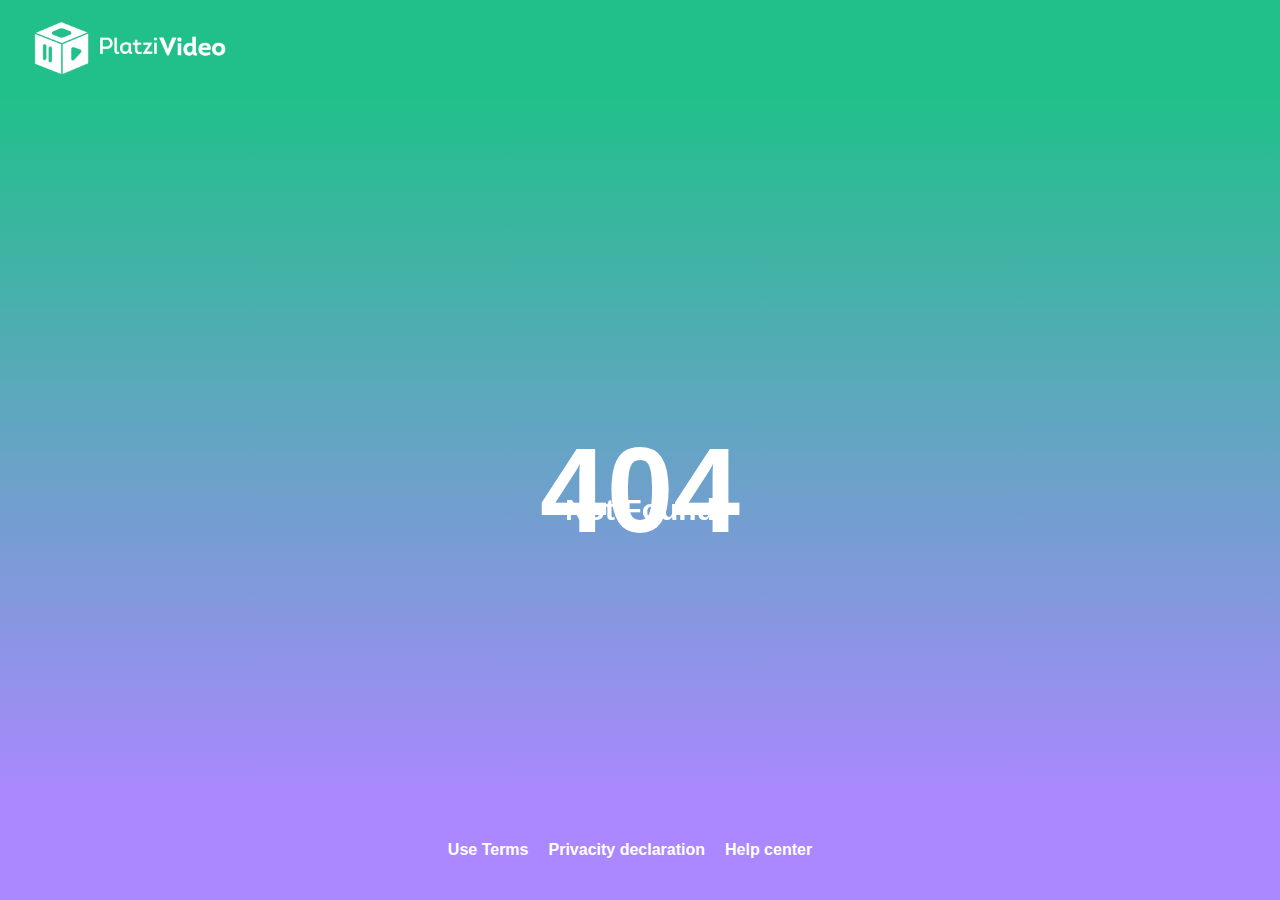
<file: Proyecto_Platzi_Video/components/error404.html>
<!DOCTYPE html>
<html lang="en">
<head>
    <meta charset="UTF-8">
    <meta name="viewport" content="width=device-width, initial-scale=1.0">
    <link rel="stylesheet" href="../styles/error404.css"/>
    <title>Error Not Found</title>
</head>
<body>
    <header class="header">
        <a href="../main.html">
            <img class="header__img" src="../assets/logo-platzi-video-BW2.png" alt="Platzi Video">
        </a>
    </header>
    <section class="error">
        <h1 class="error__title">404</h1>
        <h3 class="error__sibtitle">Not Found</h3>
    </section>
    <footer class="footer">
        <a href="/">Use Terms</a>
        <a href="/">Privacity declaration</a>
        <a href="/">Help center</a>
      </footer>
</body>
</html>
</file>
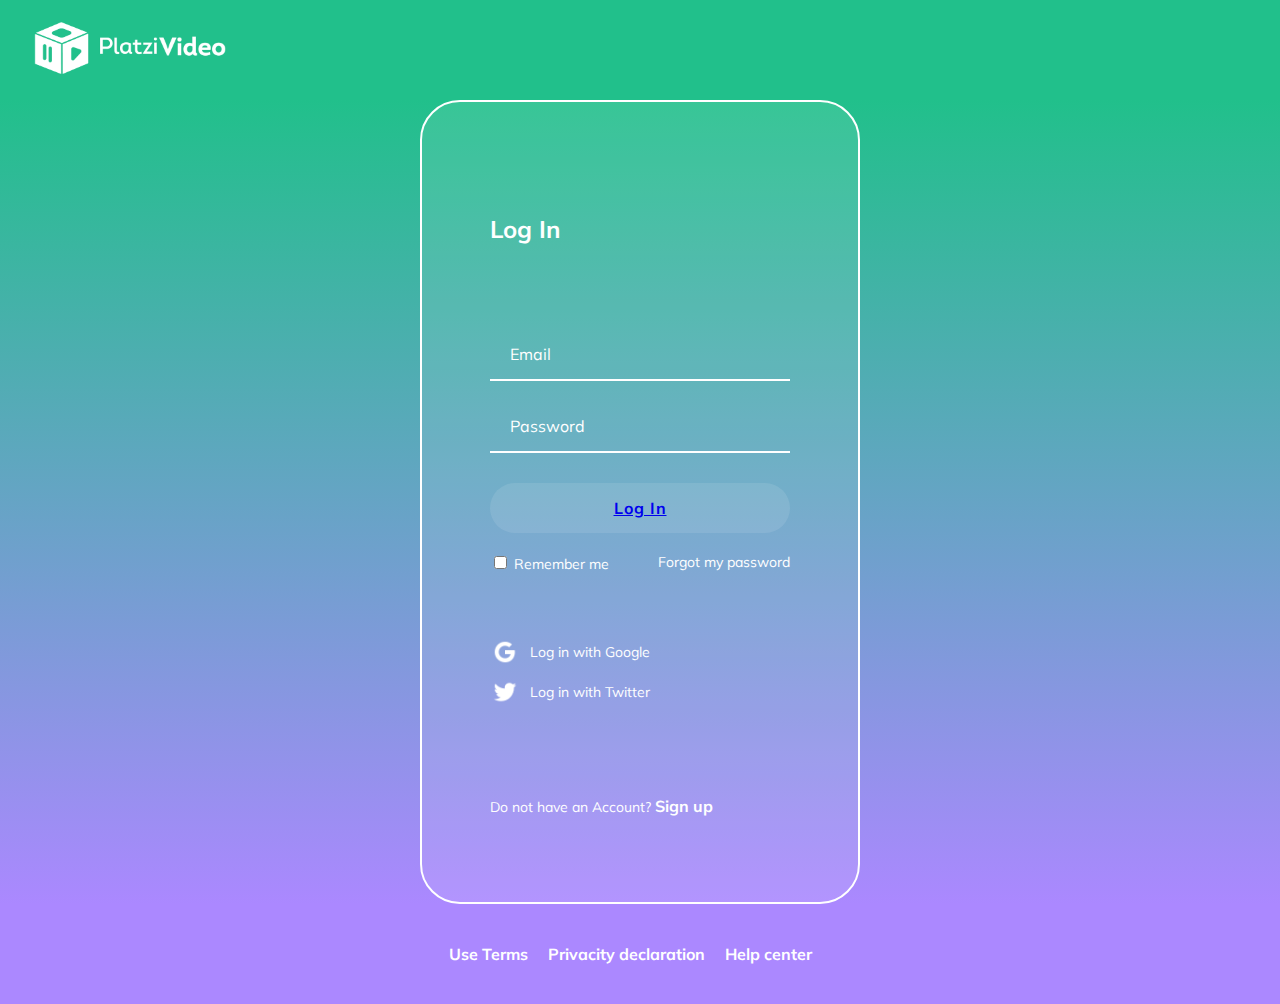
<file: Proyecto_Platzi_Video/components/login.html>
<!DOCTYPE html>
<html lang="en">
<head>
  <meta charset="UTF-8">
  <meta name="viewport" content="width=device-width, initial-scale=1.0">
  <meta http-equiv="X-UA-Compatible" content="ie=edge">
  <!-- Font -->
  <link href="https://fonts.googleapis.com/css?family=Muli&display=swap" rel="stylesheet">
  <!-- Styles -->
  <link rel="stylesheet" href="../styles/login.css">
  <!-- Title -->
  <title>Log In</title>
</head>
<body>
  <header class="header">
    <a href="../main.html">
      <img class="header__img" src="../assets/logo-platzi-video-BW2.png" alt="Platzi Video"/>
    </a>
  </header>
  <section class="login">
     <section class="login__container">
       <h2>Log In</h2>
       <form class="login__container--form">
         <input class="input" type="text" placeholder="Email"/>
         <input class="input" type="password" placeholder="Password"/>
         <button class="button"><a href="../main.html">Log In</a></button>
         <div class="login__container--remenberme-me">
            <label>
              <input type="checkbox" name="" id="cbox1" value="checkbox">
                Remember me
              </input>
            </label>
            <a href="#">Forgot my password</a>
         </div>
       </form>
       <section class="login__container--social-media">
          <div><img src="../assets/google-icon.png" alt="google">Log in with Google</div>
          <div><img src="../assets/twitter-icon.png" alt="twitter">Log in with Twitter</div>
       </section>
       <p class="login__container--register">Do not have an Account? <a href="../components/signup.html">Sign up</a></p>
     </section>
  </section>
  <footer class="footer">
    <a href="../components/error404.html">Use Terms</a>
    <a href="../components/error404.html">Privacity declaration</a>
    <a href="../components/error404.html">Help center</a>
  </footer>
</body>
</html>
</file>
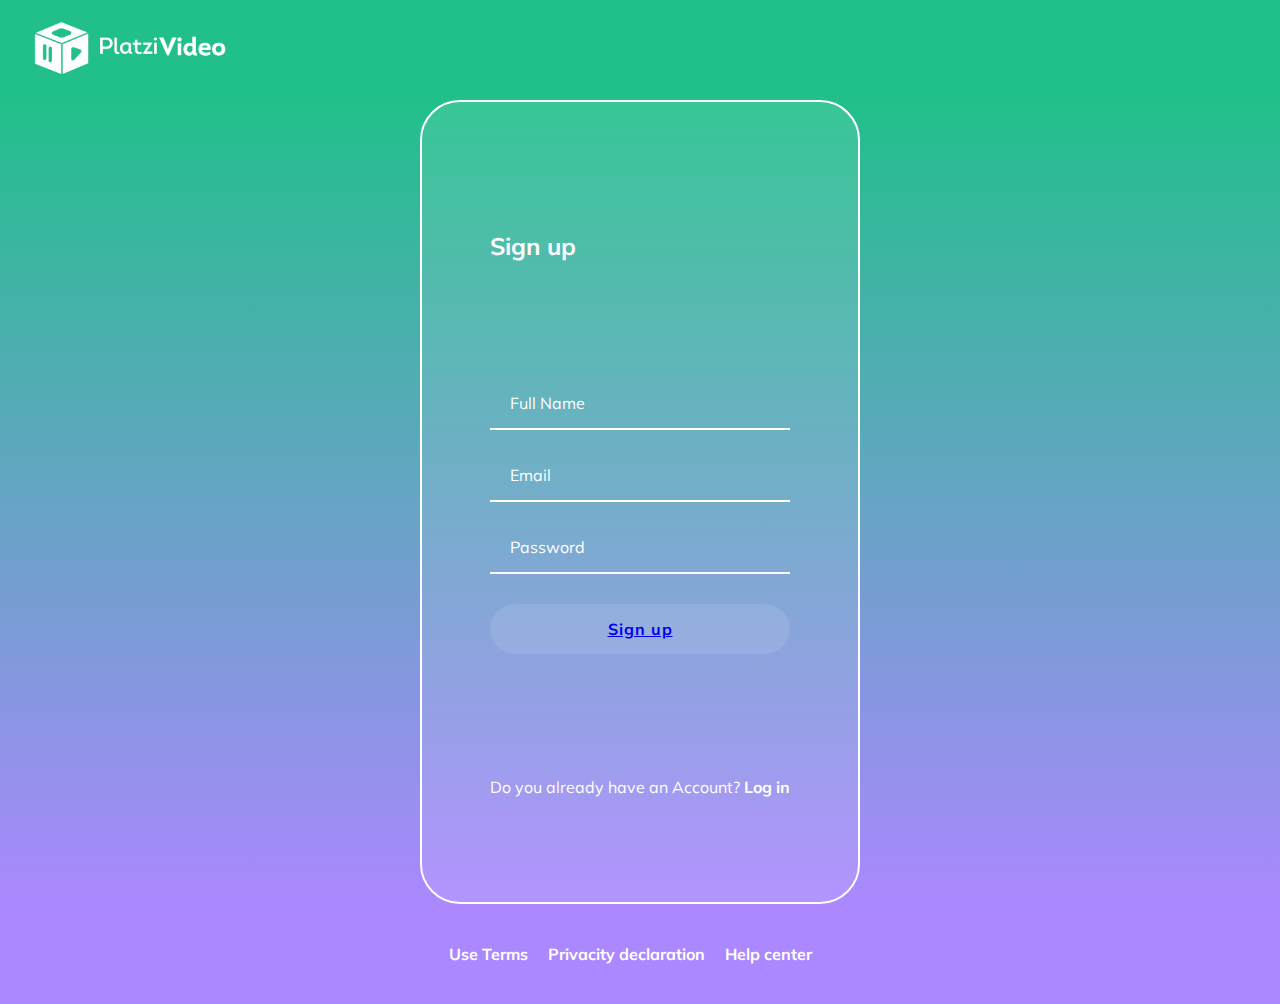
<file: Proyecto_Platzi_Video/components/signup.html>
<!DOCTYPE html>
<html lang="en">
<head>
  <meta charset="UTF-8">
  <meta name="viewport" content="width=device-width, initial-scale=1.0">
  <meta http-equiv="X-UA-Compatible" content="ie=edge">
  <!-- Font -->
  <link href="https://fonts.googleapis.com/css?family=Muli&display=swap" rel="stylesheet">
  <!-- Styles -->
  <link rel="stylesheet" href="../styles/Signup.css">
  <!-- Title -->
  <title>Sign Up</title>
</head>
<body>
    <header class="header">
        <a href="../main.html">
            <img class="header__img" src="../assets/logo-platzi-video-BW2.png" alt="Platzi Video">
        </a>
    </header>
    <section class="signup">
        <section class="signup__container">
            <h2>Sign up</h2>
            <form class="signup__container--form">
                <input class="input" placeholder="Full Name" type="name">
                <input class="input" placeholder="Email" type="email">
                <input class="input" placeholder="Password" type="password">
                <button class="button"><a href="../components/login.html">Sign up</a></button>
            </form>
            <p class="signup__container--login">Do you already have an Account? <a href="../components/login.html">Log in</a></p>
        </section>
    </section>
    <footer class="footer">
        <a href="../components/error404.html">Use Terms</a>
        <a href="../components/error404.html">Privacity declaration</a>
        <a href="../components/error404.html">Help center</a>
    </footer>
</body>
</html>
</file>
<file: Proyecto_Platzi_Video/styles/error404.css>
body {
    margin: 0;
    font-family: 'Muli', sans-serif;
  }
.header {
    align-items: center;
    background-color: #21c08b;
    color: white;
    display: flex;
    height: 100px;
    justify-content: space-between;
    top: 0px;
    width: 100%;
  }
.header__img {
    margin-left: 30px;
    width: 200px;
  }
.error{
    background: linear-gradient(#21c08b, #Ab88ff);
    display: flex;
    align-items: center;
    justify-content: center;
    flex-direction: column;
    padding: 0px, 30px;
    min-height: calc(100vh - 200px);
}
.error__title{
    color: white;
    width: 100%;
    font-size: 120px;
    margin-bottom: 0px;
    text-align: center;
    animation-name: example;
    animation-duration: 2s;
    animation-delay: 1s;
    animation-iteration-count: infinite;
}
@keyframes example {
    0% {font-size: 120px;}
    25% {font-size: 160px;}
    50% {font-size: 120px;}
    75% {font-size: 120px;}
    100% {font-size: 120px;}
  }
.error__sibtitle{
    margin-top: 150px;
    text-align: center;
    width: 100%;
    color: white;
    font-size: 30px;
    position: fixed; 
}
.footer{
    display: flex;
    align-items: center;
    justify-content: center;
    height: 100px;
    width: 100%;
    background: #ab88ff;
}
.footer a {
    color: white;
    cursor: pointer;
    text-decoration: none;
    font-size: 16px;
    font-family: 'Muli', sans-serif;
    padding-right: 20px;
    font-weight: bold;
}
.footer a:hover {
    text-decoration: underline;
}
</file>
<file: Proyecto_Platzi_Video/styles/login.css>
body {
  margin: 0;
  font-family: "Muli", sans-serif;
}

.header {
  align-items: center;
  background-color: #21c08b;
  color: white;
  display: flex;
  height: 100px;
  justify-content: space-between;
  top: 0px;
  width: 100%;
}

.header__img {
  margin-left: 30px;
  width: 200px;
}

.login {
  background: linear-gradient(#21c08b, #Ab88ff);
  display: flex;
  align-items: center;
  justify-content: center;
  flex-direction: column;
  padding: 0px, 30px;
  min-height: calc(100vh - 200px);
}

.login__container {
  background-color: rgba(255, 255, 255, 0.1);
  border: 2px solid white;
  border-radius: 40px;
  color: white;
  padding: 60px 68px 40px;
  min-height: 700px;
  width: 300px;
  display: flex;
  justify-content: space-around;
  flex-direction: column;
}

.login__container--form {
  display: flex;
  flex-direction: column;
}

.login__container--form label {
  font-size: 14px;
}

.login__container--remenberme-me {
  color: white;
  display: flex;
  justify-content: space-between;
  margin-top: 10px;
}

.login__container--remenberme-me a {
  color: white;
  font-size: 14px;
  text-decoration: none;
}

.login__container--remenberme-me a:hover {
  text-decoration: underline;
}

.login__container--social-media > div {
  display: flex;
  align-items: center;
  font-size: 14px;
  margin-bottom: 10px;
}

.login__container--social-media > div > img {
  width: 30px;
  margin-right: 10px;
}

.login__container--register {
  font-size: 14px;
}

.login__container--register a {
  font-size: 16px;
  color: white;
  font-weight: bold;
  text-decoration: none;
}

.login__container--register a:hover {
  text-decoration: underline;
}

.input {
  background-color: transparent;
  border-left: 0px;
  border-top: 0px;
  border-right: 0px;
  border-bottom: 2px solid white;
  font-size: 16px;
  font-family: "Muli", sans-serif;
  margin-bottom: 20px;
  padding: 0px 20px;
  outline: none;
  height: 50px;
  color: white;
}

::placeholder {
  color: white;
}

.button {
  background-color: rgba(255, 255, 255, 0.1);
  border: none;
  border-radius: 25px;
  color: white;
  cursor: pointer;
  font-size: 16px;
  font-weight: bold;
  font-family: "Muli", sans-serif;
  height: 50px;
  letter-spacing: 1px;
  margin: 10px 0px;
}

.footer {
  display: flex;
  align-items: center;
  justify-content: center;
  height: 100px;
  width: 100%;
  background: #ab88ff;
}

.footer a {
  color: white;
  cursor: pointer;
  text-decoration: none;
  font-size: 16px;
  font-family: "Muli", sans-serif;
  padding-right: 20px;
  font-weight: bold;
}

.footer a:hover {
  text-decoration: underline;
}

::-webkit-scrollbar-thumb {
  background: #ccc;
  border-radius: 4px;
}

::-webkit-scrollbar {
  width: 8px;
  height: 8px;
  background: rgba(255, 255, 255, 0.4);
  border-radius: 4px;
}

::-webkit-scrollbar:hover {
  background: #b3b3b3;
  box-shadow: 2px1pxrgba 0, 0, 0, 0.2;
}

::-webkit-scrollbar:hover:active {
  background: #999;
}

@media only screen and (max-width: 600px) {
  .login__container {
    background-color: transparent;
    border: none;
    padding: 0px;
    width: 100%;
  }

  .footer {
    align-items: flex-start;
    flex-direction: column;
  }
}

/*# sourceMappingURL=login.css.map */
</file>
<file: Proyecto_Platzi_Video/styles/Signup.css>
body {
    margin: 0;
    font-family: 'Muli', sans-serif;
  }
.header {
    align-items: center;
    background-color: #21c08b;
    color: white;
    display: flex;
    height: 100px;
    justify-content: space-between;
    top: 0px;
    width: 100%;
  }
.header__img {
    margin-left: 30px;
    width: 200px;
  }
.signup {
    background: linear-gradient(#21c08b, #Ab88ff);
    display: flex;
    justify-content: center;
    align-items: center;
}
.signup__container{
    background-color: rgba(255,255,255,0.1);
    border: 2px solid white;
    border-radius: 40px;
    color: white;
    padding: 60px 68px 40px;
    min-height: 700px;
    width: 300px;
    display: flex;
    justify-content: space-around;
    flex-direction: column;
}
.signup__container--form{
    display: flex;
    flex-direction: column;
}
.input{
    background-color: transparent;
    border-left: 0px;
    border-top: 0px;
    border-right: 0px;
    border-bottom: 2px solid white;
    font-size: 16px;
    font-family: 'Muli', sans-serif;
    margin-bottom: 20px;
    padding: 0px 20px;
    outline: none;
    height: 50px;
    color: white;
}
::placeholder{
    color: white;
}
.button{
    background-color: rgba(255, 255, 255, 0.1);
    border: none;
    border-radius: 25px;
    color: white;
    cursor: pointer;
    font-size: 16px;
    font-weight: bold;
    font-family: 'Muli', sans-serif;
    height: 50px;
    letter-spacing: 1px;
    margin: 10px 0px;
}
.signup__container--login > a{
    text-decoration: none;
    font-size: 16px;
    font-weight: bold;
    color: white;
}
.signup__container--login > a:hover{
    text-decoration: underline;
}
.footer{
    display: flex;
    align-items: center;
    justify-content: center;
    height: 100px;
    width: 100%;
    background: #ab88ff;
}
.footer a {
    color: white;
    cursor: pointer;
    text-decoration: none;
    font-size: 16px;
    font-family: 'Muli', sans-serif;
    padding-right: 20px;
    font-weight: bold;
}
.footer a:hover {
    text-decoration: underline;
}
::-webkit-scrollbar-thumb {
    background: #ccc;
    border-radius: 4px;
}
::-webkit-scrollbar {
    width: 8px; 
    height: 8px;   
    background:rgba(255,255,255,.4);
    border-radius: 4px;
}
::-webkit-scrollbar:hover {
    background: #b3b3b3;
    box-shadow: 002px1pxrgba(0, 0, 0, 0.2);
}
::-webkit-scrollbar:hover:active {
    background: #999;
}
@media only screen and (max-width: 600px) {
    .signup__container {
        background-color: transparent;
        border: none;
        padding: 0px;
        width: 100%;
    }
    .footer{
        align-items: flex-start;
        flex-direction: column;
    }
}
</file>
